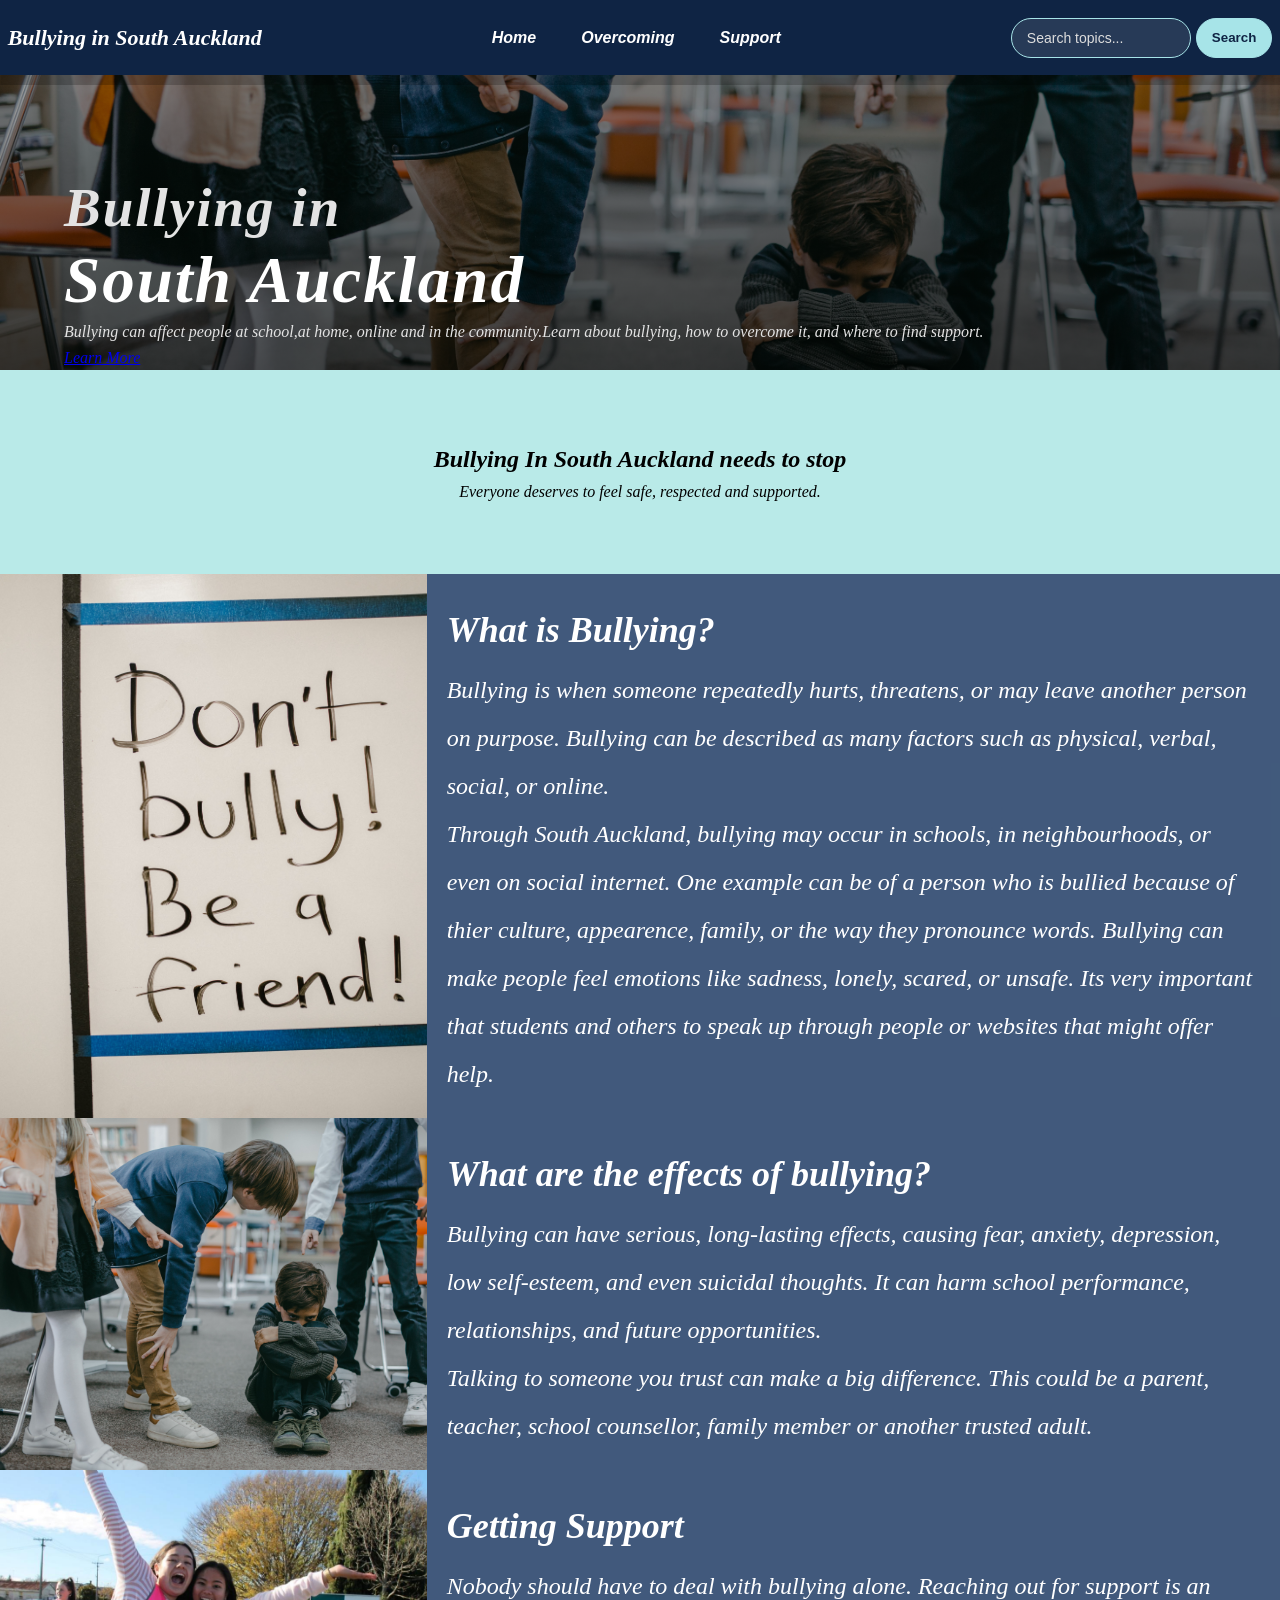
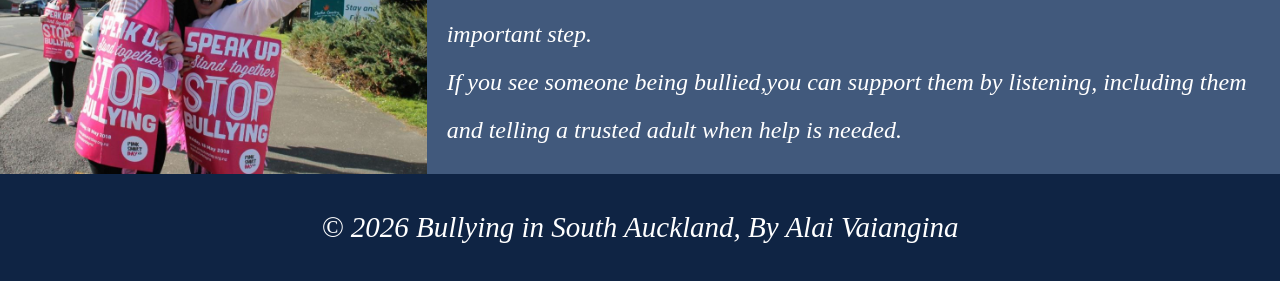
<file: index.html>
<!DOCTYPE html>
<html lang="en">
    <head>
        <meta charset="UTF-8">
        <meta name="viewport" content="width=device-width, initial-scale=1.0">
        <title>Bullying in South Auckland</title>
        <link rel="stylesheet" href="style.css">
    </head>

    <body>

        <div class="container">

        

            <div class="navbar">
                <h2 class="logo">Bullying in South Auckland</h2>

                <ul>
                    <li><a href="index.html">Home</a></li>
                    <li><a href="overcoming.html">Overcoming</a></li>
                    <li><a href="support.html">Support</a></li>
                  
                </ul> 
                   
                <div class="search">
                     <input
                     type="text"
                     id="searchInput"
                     class="srch"
                     placeholder="Search topics..."
                >
                <button type="button" class="btn" id="searchButton">
                    Search
                           
                </button>       
            </div> 
        </div>
                    

            <div class="heading" id="Home">
                <div class="content">
                    <h1>
                        Bullying in<br>
                        <span>South Auckland</span>
                    </h1>
                    <p>Bullying can affect people at school,at home, online and in the community.Learn about bullying, how to overcome it, and where to find support.
                    </p>


                        <a href="overcoming.html">Learn More</a>

                </div>
            </div>
                
            <div class="banner"> 
                <h2>Bullying In South Auckland needs to stop</h2> 
                <p>Everyone deserves to feel safe, respected and supported.</p>
            </div>

            <div class="img_1">
                <img src="images/pexels-rdne-6936467.jpg" alt="A writing on a whiteboard which states, 'Dont be a bullying, be a friend">
            </div>

            <div class="text_1" id="what-is-bullying">
                <h2>What is Bullying?</h2>

                    <p>Bullying is when someone repeatedly hurts, threatens, or may leave another person on purpose. Bullying can be described as many factors such as physical, verbal, social, or online.</p> 
                                
                    <p> Through South Auckland, bullying may occur in schools, in neighbourhoods, or even on social internet. One example can be of a person who is bullied because of thier culture, appearence, family, or the way they pronounce words. Bullying can make people feel emotions like sadness, lonely, scared, or unsafe. Its very important that students and others to speak up through people or websites that might offer help.
                    </p> 
            </div>

            <div class="img_2"> 
                <img src="images/pexels-mikhail-nilov-7929430.jpg" alt="A class peer conforting another class mate, that was bullied'">
            </div> 


            <div class="text_2" id="effects"> 
                <h2>What are the effects of bullying?</h2>
                        <p> Bullying can have serious, long-lasting effects, causing fear, anxiety, depression, low self-esteem, and even suicidal thoughts. It can harm school performance, relationships, and future opportunities. </p> 
                        
                        <p> Talking to someone you trust can make a big difference. This could be a parent, teacher, school counsellor, family member or another trusted adult. </p>
            </div>
                        
            <div class="img_3">
                <img src="images/twogirls.jpg" alt="two girls holding a poster that says 'Speak Up Stand Together Stop BUllying'">
            </div>                    
                          
            <div class="text_3" id="support"> 
                <h2>Getting Support</h2>
                        <p> Nobody should have to deal with bullying alone. Reaching out for support is an important step.</p> 
                        <p> If you see someone being bullied,you can support them by listening, including them and telling a trusted adult when help is needed. </p>
            </div> 
                        

            <div class="footer">
                <p> &copy; 2026 Bullying in South Auckland,
                    By Alai Vaiangina
                </p>
                                  
            </div>
        
<script>
document.addEventListener("DOMContentLoaded", function () {
    const searchInput = document.getElementById("searchInput");
    const searchButton = document.getElementById("searchButton");

    const topics = [
        {
            keywords: ["What is Bullying", "Bullying definition",  ],
            id: "what-is-bullying"
        },
        {
            keywords: ["effects", "anxiety", "mental health", "sadness"],
            id: "effects"
        },
        {
            keywords: ["support", "help", "trusted adult"],
            id: "support"
        }
    ];

    function searchWebsite() {
        const query = searchInput.value.trim().toLowerCase();

        if (!query) {
            alert("Please type a topic first.");
            return;
        }

        const match = topics.find(topic =>
            topic.keywords.some(keyword =>
                keyword.includes(query) || query.includes(keyword)
            )
        );

        if (match) {
            const section = document.getElementById(match.id);

            if (section) {
                section.scrollIntoView({
                    behavior: "smooth",
                    block: "start"
                });
            } else {
                alert("Section not found. Check your HTML IDs.");
            }
        } else {
            alert("No matching topic. Try bullying, effects, or support.");
        }
    }

    searchButton.addEventListener("click", searchWebsite);

    searchInput.addEventListener("keydown", function (event) {
        if (event.key === "Enter") {
            searchWebsite();
        }
    });
});
</script>

        </div>

    </body> 
    </html>
</file>
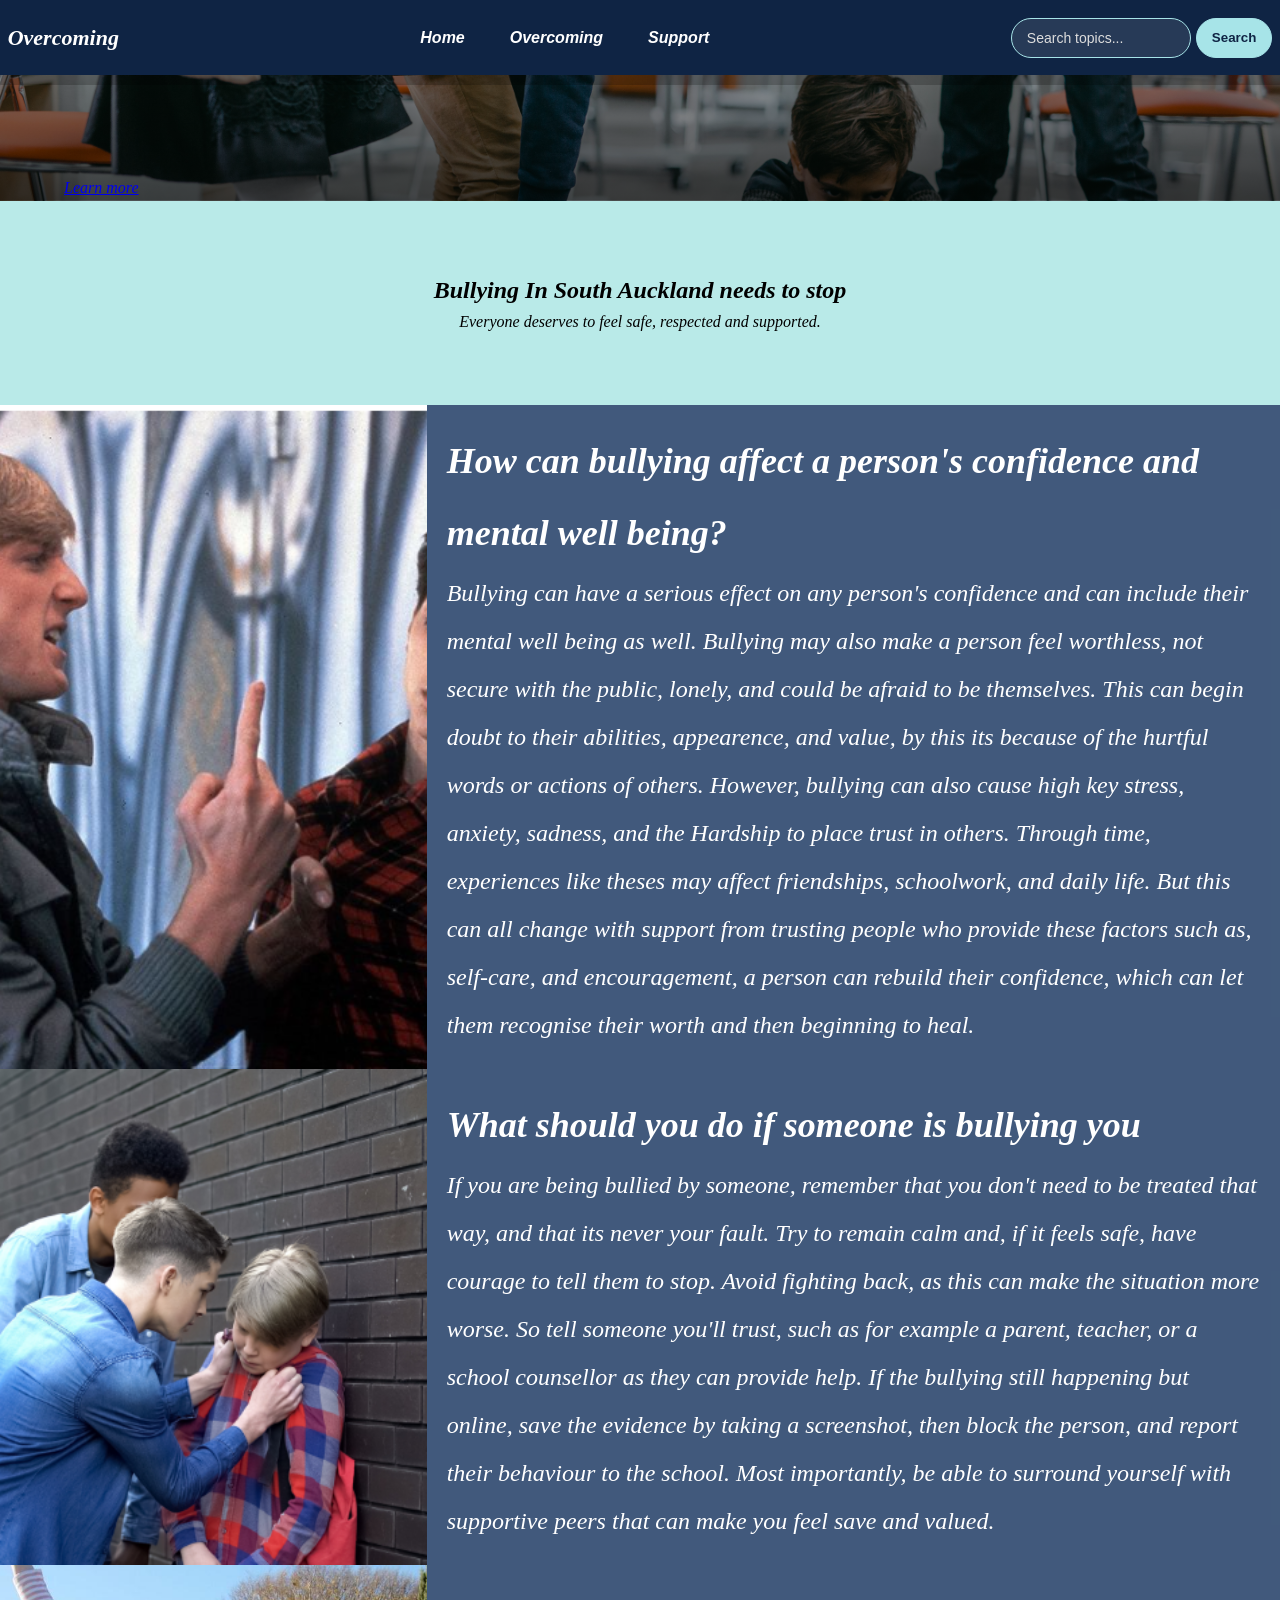
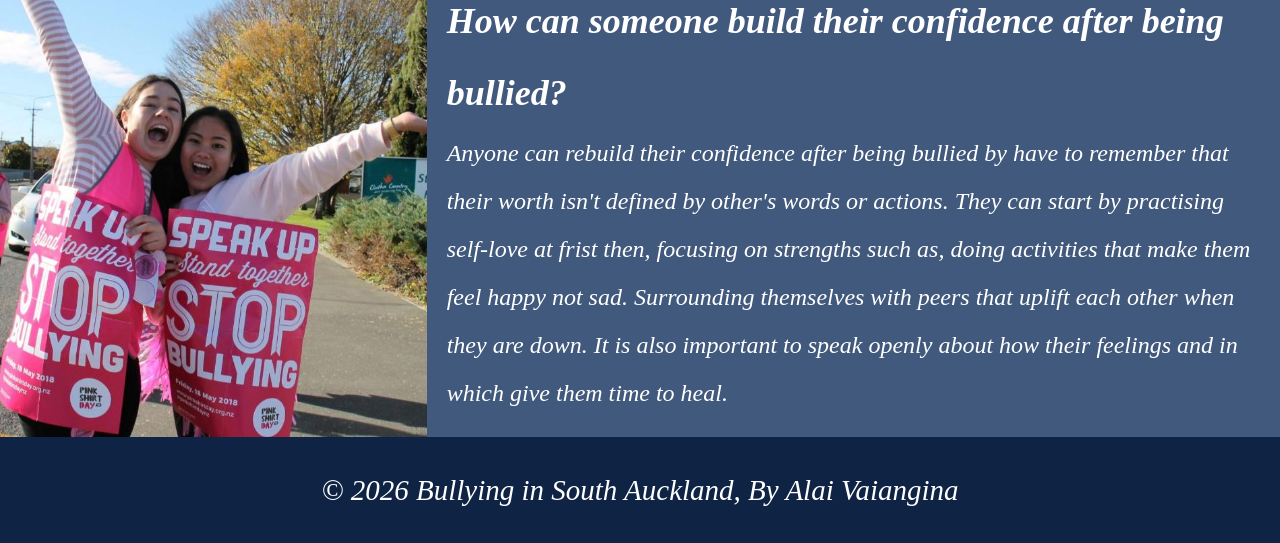
<file: overcoming.html>
<!DOCTYPE html>
<html lang="en">
    <head>
        <meta charset="UTF-8">
        <meta name="viewport" content="width=device-width, initial-scale=1.0">
        <title>Bullying in South Auckland</title>
        <link rel="stylesheet" href="style.css">
    </head>

    <body>

        <div class="container">

        <div class="navbar">
                <h2 class="logo">Overcoming</h2>

                <ul>
                    <li><a href="index.html">Home</a></li>
                    <li><a href="overcoming.html">Overcoming</a></li>
                    <li><a href="support.html">Support</a></li>
                  
                </ul> 
                   
                <div class="search">
                     <input
                     type="text"
                     id="searchInput"
                     class="srch"
                     placeholder="Search topics..."
                >
                <button type="button" class="btn" id="searchButton">
                    Search
                           
                </button>       
            </div> 
        </div>
                    

            <div class="heading" id="Home">
                <div class="content">
                   
                    
                        <a href="support.html">Learn more</a>
                  
                </div>
            </div>
                  
            <div class="banner"> 
                <h2>Bullying In South Auckland needs to stop</h2> 
                <p>Everyone deserves to feel safe, respected and supported.</p>
            </div>

            <div class="img_1">
            <img src="images/Screenshot-2026-10-16-093157.png" alt= "A student holding another peer by the collar ">
            </div>

            <div class="text_1" id="bullying-affects-a-person">
                <h2>How can bullying affect a person's confidence and mental well being?</h2>

                    <p>Bullying can have a serious effect on any person's confidence and can include their mental well being as well. Bullying may also make a person feel worthless, not secure with the public, lonely, and could be afraid to be themselves. This can begin doubt to their abilities, appearence, and value, by this its because of the hurtful words or actions of others. However, bullying can also cause high key stress, anxiety, sadness, and the Hardship to place trust in others. Through time, experiences like theses may affect friendships, schoolwork, and daily life. But this can all change with support from trusting people who provide these factors such as, self-care, and encouragement, a person can rebuild their confidence, which can let them recognise their worth and then beginning to heal. </p> 
                                
                    
            </div>

            <div class="img_2"> 
            <img src="images/Screenshot-2026-10-16 093676.png" alt="A bully bullying a another peer">
            </div> 


            <div class="text_2" id="instuctions-when-bullied"> 
                <h2>What should you do if someone is bullying you</h2>
                        <p>If you are being bullied by someone, remember that you don't need to be treated that way, and that its never your fault. Try to remain calm and, if it feels safe, have courage to tell them to stop. Avoid fighting back, as this can make the situation more worse. So tell someone you'll trust, such as for example a parent, teacher, or a school counsellor as they can provide help. If the bullying still happening but online, save the evidence by taking a screenshot, then block the person, and report their behaviour to the school. Most importantly, be able to surround yourself with supportive peers that can make you feel save and valued. </p> 
            </div>
                        
            <div class="img_3">
                <img src="images/twogirls.jpg" alt="two girls holding a poster that says 'Speak Up Stand Together Stop BUllying'">
            </div>                    
                          
            <div class="text_3" id="support"> 
                <h2>How can someone build their confidence after being bullied?</h2>
                        <p>Anyone can rebuild their confidence after being bullied by have to remember that their worth isn't defined by other's words or actions. They can start by practising self-love at frist then, focusing on strengths such as, doing activities that make them feel happy not sad. Surrounding themselves with peers that uplift each other when they are down. It is also important to speak openly about how their feelings and in which give them time to heal.  </p> 
                         
            </div> 
                        

            <div class="footer">
                <p> &copy; 2026 Bullying in South Auckland,
                    By Alai Vaiangina
                </p>
                                  
            </div>
        
<script>
document.addEventListener("DOMContentLoaded", function () {
    const searchInput = document.getElementById("searchInput");
    const searchButton = document.getElementById("searchButton");

    const topics = [
        {
            keywords: ["What can bullying do to a student", "bullying mental being",  ],
            id: "bullying-affects-a-person"
        },
        {
            keywords: ["instuctions"],
            id: "instuctions-when-bullied"
        },
        {
            keywords: ["support", "help", "trusted adult"],
            id: "support"
        }
    ];

    function searchWebsite() {
        const query = searchInput.value.trim().toLowerCase();

        if (!query) {
            alert("Please type a topic first.");
            return;
        }

        const match = topics.find(topic =>
            topic.keywords.some(keyword =>
                keyword.includes(query) || query.includes(keyword)
            )
        );

        if (match) {
            const section = document.getElementById(match.id);

            if (section) {
                section.scrollIntoView({
                    behavior: "smooth",
                    block: "start"
                });
            } else {
                alert("Section not found. Check your HTML IDs.");
            }
        } else {
            alert("No matching topic. Try bullying, effects, or support.");
        }
    }

    searchButton.addEventListener("click", searchWebsite);

    searchInput.addEventListener("keydown", function (event) {
        if (event.key === "Enter") {
            searchWebsite();
        }
    });
});
</script>
    
</div>

</body>

</html>
</file>
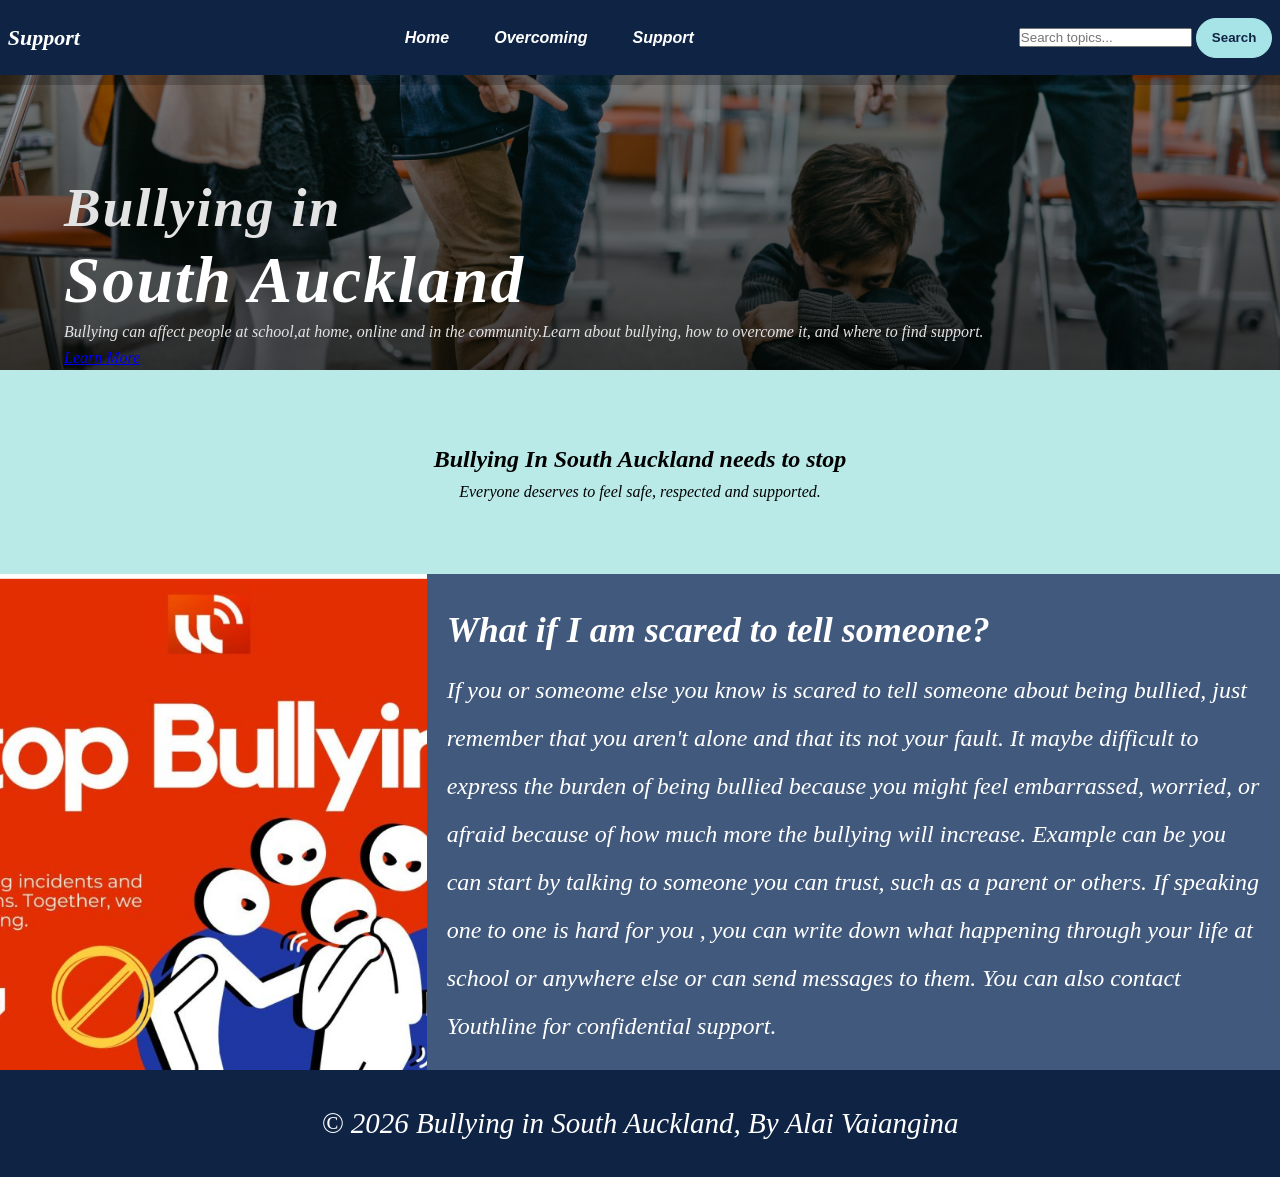
<file: support.html>
<!DOCTYPE html>
<html lang="en">
    <head>
        <meta charset="UTF-8">
        <meta name="viewport" content="width=device-width, initial-scale=1.0">
        <title>Bullying in South Auckland</title>
        <link rel="stylesheet" href="second.css">
    </head>

    <body>

        <div class="container">

        

            <div class="navbar">
                <h2 class="logo">Support</h2>

                <ul>
                    <li><a href="index.html">Home</a></li>
                    <li><a href="overcoming.html">Overcoming</a></li>
                    <li><a href="support.html">Support</a></li>
                  
                </ul> 
                   
                <div class="search">
                     <input
                     type="text"
                     id="searchInput"
                     class="srch"
                     placeholder="Search topics..."
                >
                <button type="button" class="btn" id="searchButton">
                    Search
                           
                </button>       
                </div> 
            </div>
                    

            <div class="heading" id="Home">
                <div class="content">
                    <h1>
                        Bullying in<br>
                        <span>South Auckland</span>
                    </h1>
                    <p>Bullying can affect people at school,at home, online and in the community.Learn about bullying, how to overcome it, and where to find support.
                    </p>


                        <a href="overcoming.html">Learn More</a>

                </div>
            </div>
                
            <div class="banner"> 
                <h2>Bullying In South Auckland needs to stop</h2> 
                <p>Everyone deserves to feel safe, respected and supported.</p>
            </div>

            <div class="img_1">
                <img src="images/Screenshot-2026-10-20 132634.png" alt="">
            </div>

            <div class="text_1" id="">
                <h2> What if I am scared to tell someone?</h2>

                    <p>If you or someome else you know is scared to tell someone about being bullied, just remember that you aren't alone and that its not your fault. It maybe difficult to express the burden of being bullied because you might feel embarrassed, worried, or afraid because of how much more the bullying will increase. Example can be you can start by talking to someone you can trust, such as a parent or others. If speaking one to one is hard for you , you can write down what happening through your life at school or anywhere else or can send messages to them. You can also contact Youthline for confidential support.</p> 
                                
            </div>             

          
            <div class="footer">
                <p> &copy 2026 Bullying in South Auckland,
                    By Alai Vaiangina
                </p>
                                  
            </div>  
        

        </div>

    </body> 
    </html>
</file>
<file: style.css>
* {
    margin: 0;
    padding: 0;
    box-sizing: border-box;
    scroll-behavior: smooth;
}

.container {
    display:grid;
    grid-template-columns: 1fr 2fr;
    grid-template-rows:auto;
    grid-template-areas:
    "navbar navbar"
    "heading heading"
    "banner banner"
    "img_1 text_1"
    "img_2 text_2"
    "img_3 text_3"
    "footer footer";
}

html {
    scroll-behavior: smooth;
}

body {
    font-style: italic;
    background-color: #0f2444;
    color: #222;
    line-height: 1.6;
}

.navbar a{
    text-decoration: none;
    color: #fff;
    font-family: Arial, Helvetica, sans-serif;
    font-weight: bold;
    transition: 0.4s ease-in-out;
}

.navbar ul li a:hover{
    color: lightblue;
}




.heading {
    grid-area: heading;
    background:
        linear-gradient(
            to top,
            rgba(0, 0, 0, 0.65),
            rgba(0, 0, 0, 0.35)
        ),
        url("images/pexels-mikhail-nilov-7929430.jpg");

    background-position: center;
    background-size: cover;
    background-repeat: no-repeat;
}




.navbar {
    grid-area: navbar;
    width: 100%;
    height: 75px;
    background-color: #0f2444;
    display: flex;
    align-items: center;
    justify-content: space-between;
    padding: 0.6%;
    position: sticky;
    top: 0;
    z-index: 1000;
    box-shadow: 0.3px 10px rgba(0,0,0,0.2);
}

.navbar ul{
    display: flex;
    list-style: none;
    gap: 45px;
}

.navbar ul li a{
    color: #ffffff;
    font-size: 16px;
    font-weight: bold;
   
}


.icon {
    width: 300px;
}

.logo {
    color: #ffffff;
    font-size: 22px;
    font-weight: bold;
}


.heading {
    display: flex;
    flex-direction: column;
    justify-content: center;
    align-items: center;
    text-align: center;
    color: #fff;
    padding-top: 100px; 
}

.menu ul {
    display: flex;
    justify-content: center;
    align-items: center;
    gap: 45px;
}

.menu ul li {
    list-style: none;
}

.menu ul li a {
    text-decoration: none;
    color: #fff;
    font-weight: bold;
    font-size: 14px;

    transition: 0.3s ease;
}

.menu ul li a:hover {
    color: #a7e4e8;
}




.search {
    display: flex;
    align-items: center;
    gap: 5px;
}

.srch {
    width: 180px;
    height: 40px;
    padding: 10px 15px;
    border: 1px solid #a7e4e8;
    border-radius: 20px;
    background: rgba(255, 255, 255, 0.1);
    color: white;
    font-size: 14px;
    outline: none;
}

.srch::placeholder {
    color: #ddd;
}

.btn {
  height: 40px;
    padding: 0 15px;
    border: 1px solid #a7e4e8;
    border-radius: 20px;
    background: #a7e4e8;
    color: #0f2444;
    font-weight: bold;
    cursor: pointer;
}

.btn:hover {
    background-color: #ffffff;
}




.content {
    width: 90%;
    color: #e3e3e3;
    font-style: italic;
    text-align: left;
}

.content h1 {
    font-family: "Times New Roman", Times, serif;
    font-size: 55px;
    line-height: 1.2;
    letter-spacing: 2px;
}

.content span {
    color: #ffffff;
    font-size: 65px;
}

.content .par {
    max-width: 650px;
    margin-bottom: 25px;
    font-size: 17px;
    line-height: 1.8;
    letter-spacing: 0.5px;
}


.content .cn {
    width: 170px;
    height: 45px;
    background-color: #a7e4e8;
    border: none;
    border-radius: 25px;
    font-size: 16px;
    font-weight: bold;
    cursor: pointer;
    transition: 0.3s ease;
}

.content .cn a {
    text-decoration: none;
    color: #222;
}

.content .cn:hover {
    background-color: #fff;
    transform: translateY(-3px);
}




.banner {
    grid-area: banner;
    width: 100%;
    padding: 70px 20px;
    text-align: center;
    background-color: #b9eae8;
    color: #000000;
}

.banner h1 {
    font-size: 40px;
}

.img_1{grid-area: img_1;}
.img_2{grid-area: img_2;}
.img_3{grid-area: img_3;}


img{ width:100%;
    height: 100%;
    object-fit: cover;
    display: block;
}


.text_1{grid-area: text_1;}
.text_2{grid-area: text_2;}
.text_3{grid-area: text_3;}


.text_1,
.text_2,
.text_3 {
    width: 100%;
    padding: 20px;
    background-color: #aacbf152;
    color: #ffffff;
    font-size: 150%;
    line-height: 2;
}

.footer {
    grid-area: footer;
    padding: 30px;
    color:rgb(255, 255, 255);
    text-align: center;
    font-size: 29px;
}
</file>
<file: second.css>
* {
    margin: 0;
    padding: 0;
    box-sizing: border-box;
    scroll-behavior: smooth;
}

.container {
    display:grid;
    grid-template-columns: 1fr 2fr;
    grid-template-rows:auto;
    grid-template-areas:
    "navbar navbar"
    "heading heading"
    "banner banner"
    "img_1 text_1"
    "footer footer";
}

html {
    scroll-behavior: smooth;
}

body {
    font-style: italic;
    background-color: #0f2444;
    color: #222;
    line-height: 1.6;
}

.navbar a{
    text-decoration: none;
    color: #fff;
    font-family: Arial, Helvetica, sans-serif;
    font-weight: bold;
    transition: 0.4s ease-in-out;
}

.navbar ul li a:hover{
    color: lightblue;
}



.heading {
    grid-area: heading;
    background:
        linear-gradient(
            to top,
            rgba(0, 0, 0, 0.65),
            rgba(0, 0, 0, 0.35)
        ),
        url("images/pexels-mikhail-nilov-7929430.jpg");

    background-position: center;
    background-size: cover;
    background-repeat: no-repeat;
}





.navbar {
    grid-area: navbar;
    width: 100%;
    height: 75px;
    background-color: #0f2444;
    display: flex;
    align-items: center;
    justify-content: space-between;
    padding: 0.6%;
    position: sticky;
    top: 0;
    z-index: 1000;
    box-shadow: 0.3px 10px rgba(0,0,0,0.2);
}

.navbar ul{
    display: flex;
    list-style: none;
    gap: 45px;
}

.navbar ul li a{
    color: #ffffff;
    font-size: 16px;
    font-weight: bold;

}


.icon {
    width: 300px;
}

.logo {
    color: #ffffff;
    font-size: 22px;
    font-weight: bold;
}


.heading {
    display: flex;
    flex-direction: column;
    justify-content: center;
    align-items: center;
    text-align: center;
    color: #fff;
    padding-top: 100px; 
}

.menu ul {
    display: flex;
    justify-content: center;
    align-items: center;
    gap: 45px;
}

.menu ul li {
    list-style: none;
}

.menu ul li a {
    text-decoration: none;
    color: #fff;
    font-weight: bold;
    font-size: 14px;

    transition: 0.3s ease;
}

.menu ul li a:hover {
    color: #a7e4e8;
}






.btn {
  height: 40px;
    padding: 0 15px;
    border: 1px solid #a7e4e8;
    border-radius: 20px;
    background: #a7e4e8;
    color: #0f2444;
    font-weight: bold;
    cursor: pointer;
}

.btn:hover {
    background-color: #ffffff;
}




.content {
    width: 90%;
    color: #e3e3e3;
    font-style: italic;
    text-align: left;
}

.content h1 {
    font-family: "Times New Roman", Times, serif;
    font-size: 55px;
    line-height: 1.2;
    letter-spacing: 2px;
}

.content span {
    color: #ffffff;
    font-size: 65px;
}

.content .par {
    max-width: 650px;
    margin-bottom: 25px;
    font-size: 17px;
    line-height: 1.8;
    letter-spacing: 0.5px;
}


.content .cn {
    width: 170px;
    height: 45px;
    background-color: #a7e4e8;
    border: none;
    border-radius: 25px;
    font-size: 16px;
    font-weight: bold;
    cursor: pointer;
    transition: 0.3s ease;
}

.content .cn a {
    text-decoration: none;
    color: #222;
}

.content .cn:hover {
    background-color: #fff;
    transform: translateY(-3px);
}


.banner {
    grid-area: banner;
    width: 100%;
    padding: 70px 20px;
    text-align: center;
    background-color: #b9eae8;
    color: #000000;
}


.img_1{grid-area: img_1;}
.img_2{grid-area: img_2;}
.img_3{grid-area: img_3;}


img{ width:100%;
    height: 100%;
    object-fit: cover;
    display: block;
}


.text_1{grid-area: text_1;}



.text_1 {
    width: 100%;
    padding: 20px;
    background-color: #aacbf152;
    color: #ffffff;
    font-size: 150%;
    line-height: 2;
    align-items: center;
}

.footer {
    grid-area: footer;
    padding: 30px;
    color:rgb(255, 255, 255);
    text-align: center;
    font-size: 29px;
}
</file>
